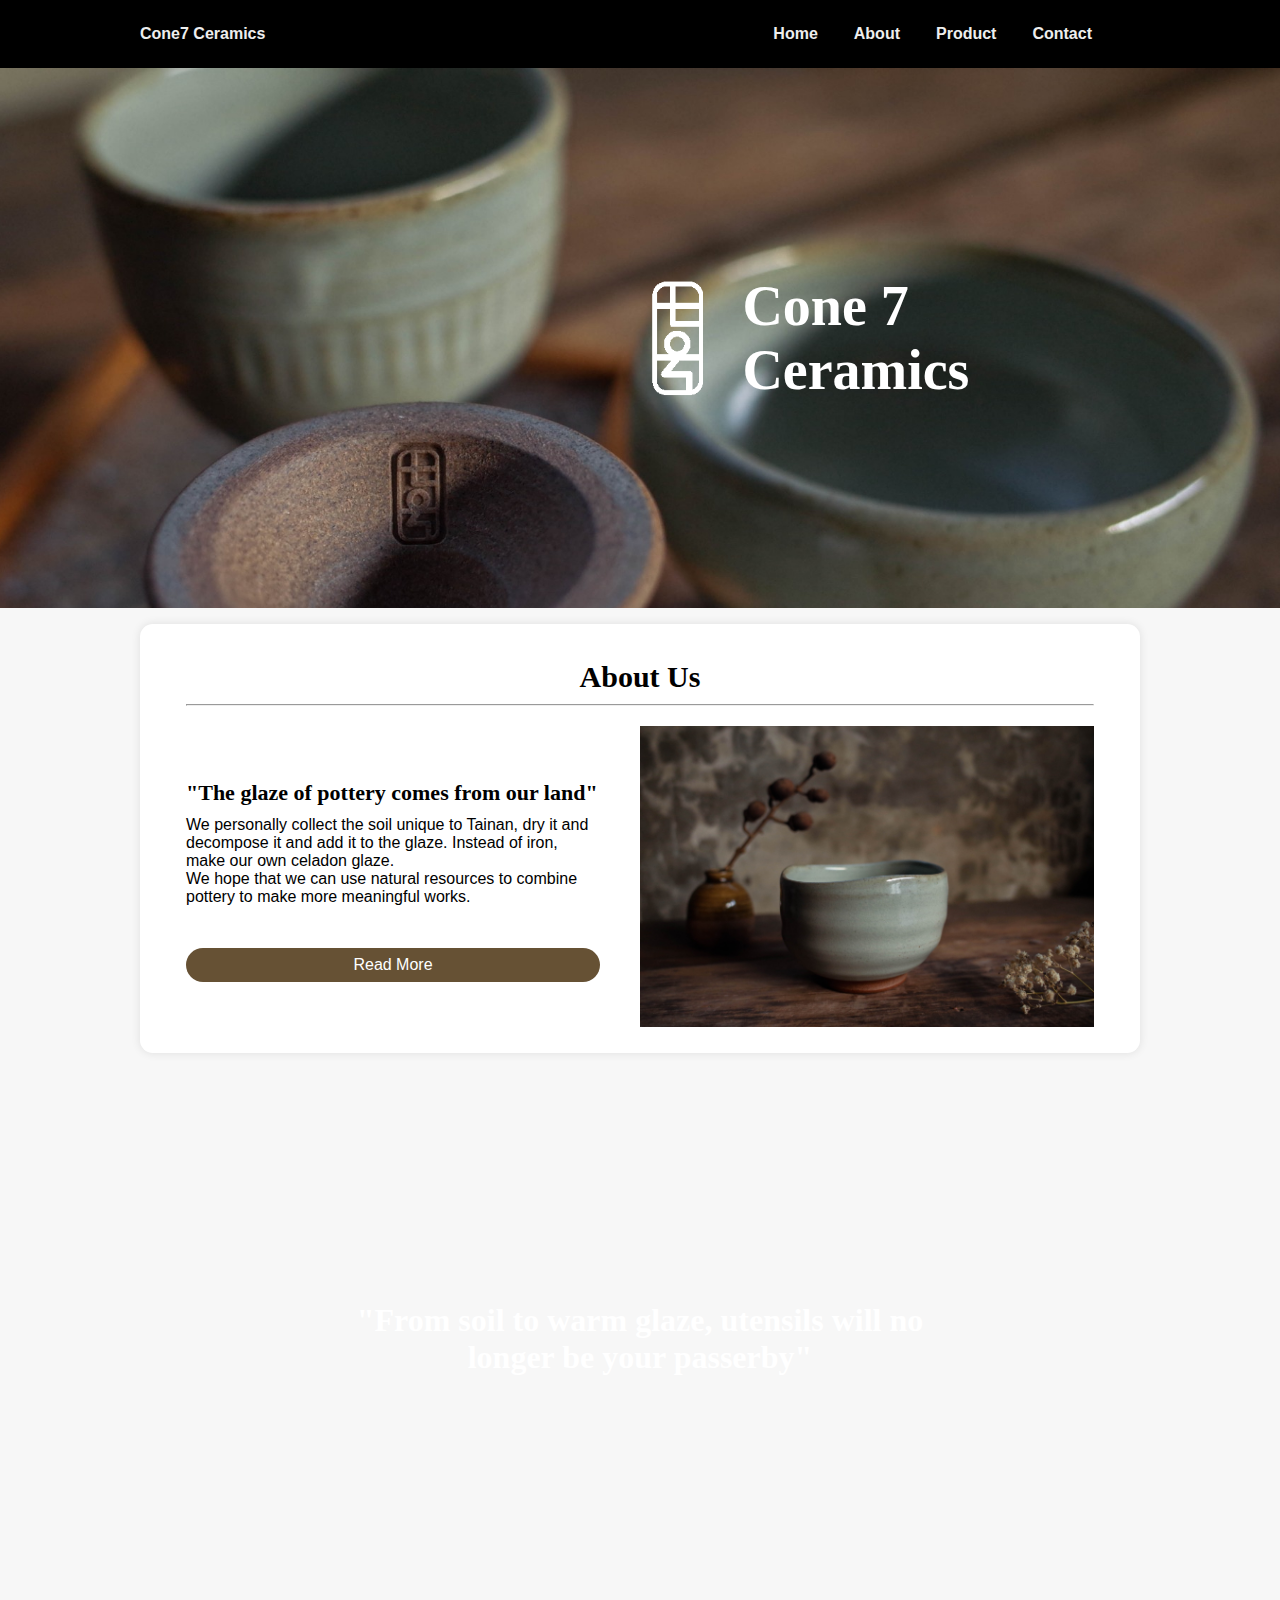
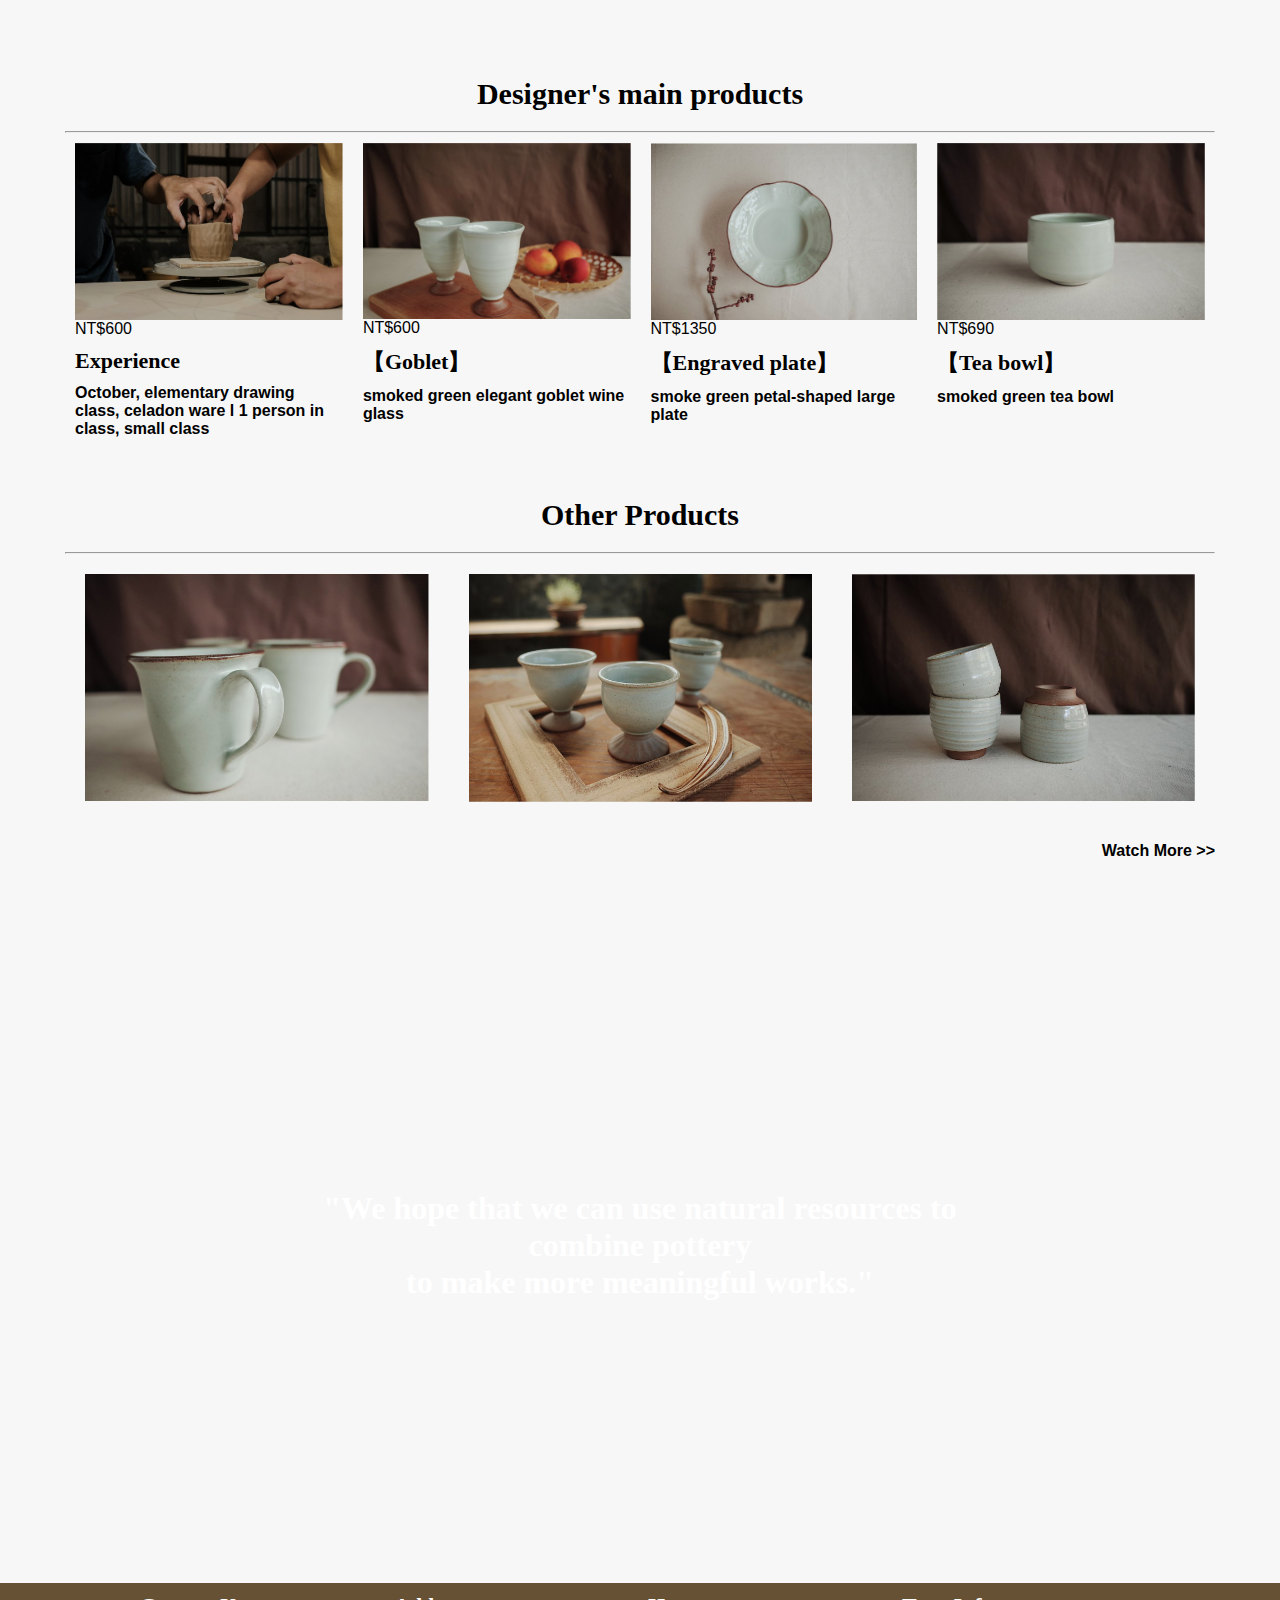
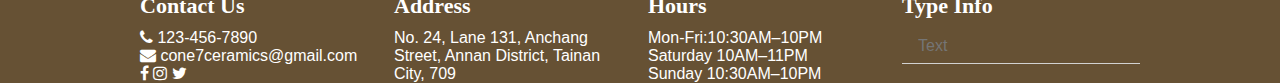
<file: lin.weichen/index.html>
<!DOCTYPE html>
<html lang="en">
<head>
	<meta charset="UTF-8">
	<meta name="viewport" content="width=device-width, initial-scale=1.0">
	<title>Website</title>

	<link rel="stylesheet" type="text/css" href="lib/css/cone.css">
	<link rel="stylesheet" href="lib/css/gridsystem.css">
	<!-- <link rel="stylesheet" href="css/storetheme.css"> -->
	<link rel="stylesheet" href="lib/css/styleguide.css">
	<link rel="stylesheet" href="https://cdnjs.cloudflare.com/ajax/libs/font-awesome/4.7.0/css/font-awesome.min.css">
</head>
<body>
	<header class="navbar">
		<div class="container display-flex flex-align-center">
			<div class="flex-none"><h1>Cone7 Ceramics</h1></div>

			<div class="flex-stretch"></div>	
			<nav class="nav flex-none">
				<ul class="display-flex">
					<li><a href="">Home</a></li>
					<li><a href="">About</a></li>
					<li><a href="">Product</a></li>
					<li><a href="">Contact</a></li>
				</ul>
			</nav>
			
		</div>

	</header>



	<div class="view-img" style="background-image: url(img/view-1.jpg);">
		<img class="logo" src="img/logo.png">
		<h3>Cone 7 Ceramics</h3>
	</div>
	 <!-- .container>article#article$.article*4>h2{Article $}+div.article-body>p*4>lorem50 -->
		
		<!-- .body_sec>#content*2>h3+img -->


	<!--.container>.row>.col-md-6>h2+p*3>lorem50-->

	<div class="container">
		<div class="card soft display-flex">
			<div class="title">
				<h1>About Us</h1>
				<hr>
				<div class="Content display-flex">
					<article id="About" class="article flex-stretch" style="width: 50%">
					<div class="article-body">
						<h4>"The glaze of pottery comes from our land"</h4>
						<p>We personally collect the soil unique to Tainan, dry it and decompose it and add it to the glaze. Instead of iron, make our own celadon glaze.</p>
						<p>We hope that we can use natural resources to combine pottery to make more meaningful works.</p>
						<br>

						<a href="https://cone7-ceramics.webnode.tw/%e9%97%9c%e6%96%bc%e6%88%91%e5%80%91/" class="btn" style="background:#665134; color: white">Read More</a>
					</div>
					</article>
					<div class="flex-stretch display-flex flex-align-center flex-justify-center" style="width: 50%">
						<img src="img/view-2.jpg" width="100%">
					</div>
				</div>
			
			</div>
			
		</div>
	</div>

	<div class="view-img" style="background-image: url(img/view-3.jpg);">
		<h5>"From soil to warm glaze, utensils will no longer be your passerby"</h5>
	</div>


	<div class="small-container">
		<div class="title">
			<h1>Designer's main products</h1>
		</div>
		<hr>
		<div class="grid display-flex">
			<div class="col-xs-12 col-md-3">
				<div class="padding-medium">
					<a href="https://www.pinkoi.com/product/q7RPfiJb"><img src="img/course-1.png"></a>
					<p>NT$600</p>
					<a href="https://www.pinkoi.com/product/q7RPfiJb"><h4>Experience</h4><p>October, elementary drawing class, celadon ware l 1 person in class, small class</p></a>
				</div>

			</div>
			<div class="col-xs-12 col-md-3">
				<div class="padding-medium">
					<a href="https://www.pinkoi.com/product/7VHyY2QX"><img src="img/cup.png"></a>
					<p>NT$600</p>
					<a href="https://www.pinkoi.com/product/7VHyY2QX"><h4>【Goblet】</h4><p>smoked green elegant goblet wine glass</p></a>
				</div>
			</div>
			<div class="col-xs-12 col-md-3">
				<div class="padding-medium">
					<a href="https://www.pinkoi.com/product/UJ4DRV8p"><img src="img/plate.png"></a>
					<p>NT$1350</p>
					<a href="https://www.pinkoi.com/product/UJ4DRV8p"><h4>【Engraved plate】</h4><p>smoke green petal-shaped large plate</p></a>
				</div>
			</div>
			<div class="col-xs-12 col-md-3">
				<div class="padding-medium">
					<a href="https://www.pinkoi.com/product/rv3brpiT"><img src="img/bowl.png"></a>
					<p>NT$690</p>
					<a href="https://www.pinkoi.com/product/rv3brpiT"><h4>【Tea bowl】</h4><p>smoked green tea bowl</p></a>
				</div>
			</div>
		</div>
		<div class="title">
			<h1>Other Products</h1>
		</div>
		<hr>
		<div class="grid display-flex">
			<div class="col-xs-12 col-md-4">
				<div class="padding-medium-2">
					<a href="https://www.pinkoi.com/product/DGdnkq9J"><img src="img/other-1.png"></a>
					<div class="overlay">
					    <div class="text">
					    	<h4>【 Mug 】</h4>
					    </div>
					</div>
				</div>
			</div>
			<div class="col-xs-12 col-md-4">
				<div class="padding-medium-2">
					<a href="https://www.pinkoi.com/product/eJCLxcWT"><img src="img/other-2.png"></a>
					<div class="overlay">
					    <div class="text">
					    	<h4>【 Goblet 】</h4>
					    </div>
					</div>
				</div>
			</div>
			<div class="col-xs-12 col-md-4">
				<div class="padding-medium-2">
					<a href="https://www.pinkoi.com/product/8sRpa4BN"><img src="img/other-3.png"></a>
					<div class="overlay">
					    <div class="text">
					    	<h4>【 Cup 】</h4>
					    </div>
					</div>
				</div>
			</div>	
		</div>	
		<div class="view_more"><a href="https://www.pinkoi.com/store/cone7" class="More text-left">Watch More >> </a></div>
	</div>

	<div class="view-img" style="background-image: url(img/course.png); height:75vh">
		<h5>"We hope that we can use natural resources to combine pottery <br>to make more meaningful works."</h5>
	</div>

</body>

<!-- <footer>
	<div class="footer-container">
		<article id="Contact" class="article">
			<div class="title">
				<h1>Contact Us</h1>
			</div>
			<hr>
		</article>
		<div class="display-flex">
			<div class="col-md-6 flex-stretch" style="width: 50%">
					<div class="padding-medium-3">
						<ul class="list-style-none">
							<li>
								<h6>Address</h6>
								<p>No. 24, Lane 131, Anchang Street, Annan District, Tainan City, 709</p>
							</li>
							<li>
								<h6>Phone</h6>
								<p>+886978055070</p>
							</li>
							<li>
								<h6>Website</h6>
								<p>https://cone7-ceramics.webnode.tw/</p>
							</li>
						</ul>
					</div>
					<div class="icon display-flex">
						<a href="https://www.pinkoi.com/store/cone7"><i class="fab fa-instagram-square"></i></a>
						<a href="https://www.instagram.com/cone7_ceramics/?igshid=f7kqm8c8fte0"><img src=""></a>
						<a href="https://cone7-ceramics.webnode.tw/"><img src=""></a>
					</div>
				</article>
			</div>
			<div class="col-md-6 flex-stretch " style="width: 50%">
				<a href="https://www.google.com/maps/place/%E4%B8%83%E8%99%9F%E9%8C%90+%E8%A3%BD%E9%99%B6%E6%89%80/@23.0711272,120.2162285,16z/data=!4m5!3m4!1s0x0:0x196453b637635150!8m2!3d23.0709252!4d120.2189924"><img src="img/map.png"></a>
			</div>
		</div>
	</div>
</footer> -->
<footer>
	<div class="main-content" style="background: #665134; color: white;">
		<div class="container">
			<div class="grid gap">
				<div class="col-xs-12 col-md-3">
					<h4 style="color: white;">Contact Us</h4>
						<div class="phone" style="color: white;">
							<span class="fa fa-phone"></span>
							<span class="texture" style="color: white;">123-456-7890</span>
						</div>
						<div class="email" style="color: white;">
							<span class="fa fa-envelope"></span>
							<span class="texture" style="color: white;">cone7ceramics@gmail.com</span>
						</div>
						<div class="social">
							<a href="#"><span class="fa fa-facebook" style="color: white;"></span></a>
							<a href="#"><span class="fa fa-instagram" style="color: white;"></span></a>
							<a href="#"><span class="fa fa-twitter" style="color: white;"></span></a>
						</div>
				</div>
				

				<div class="col-xs-12 col-md-3">
					<div class="address">
						<h4 style="color: white;">Address</h4>
						<p>No. 24, Lane 131, Anchang Street, Annan District, Tainan City, 709</p>
					</div>
				</div>
				<div class="col-xs-12 col-md-3">
					<h4 style="color: white;">Hours</h4>
					<div class="hours">
						<li>
							Mon-Fri:10:30AM–10PM<br>
							Saturday	10AM–11PM<br>
							Sunday	10:30AM–10PM<br>	
						</li>
					</div>
				</div>
				<div class="col-xs-12 col-md-3">
				<h4 style="color: white;">Type Info</h4>
				<form>
					<form>
					<input type="text" placeholder="Text" class="form-input">
				</div>
				</form>
				</div>
			</div>
		</div>
	</div>
</footer>

</html>
</file>
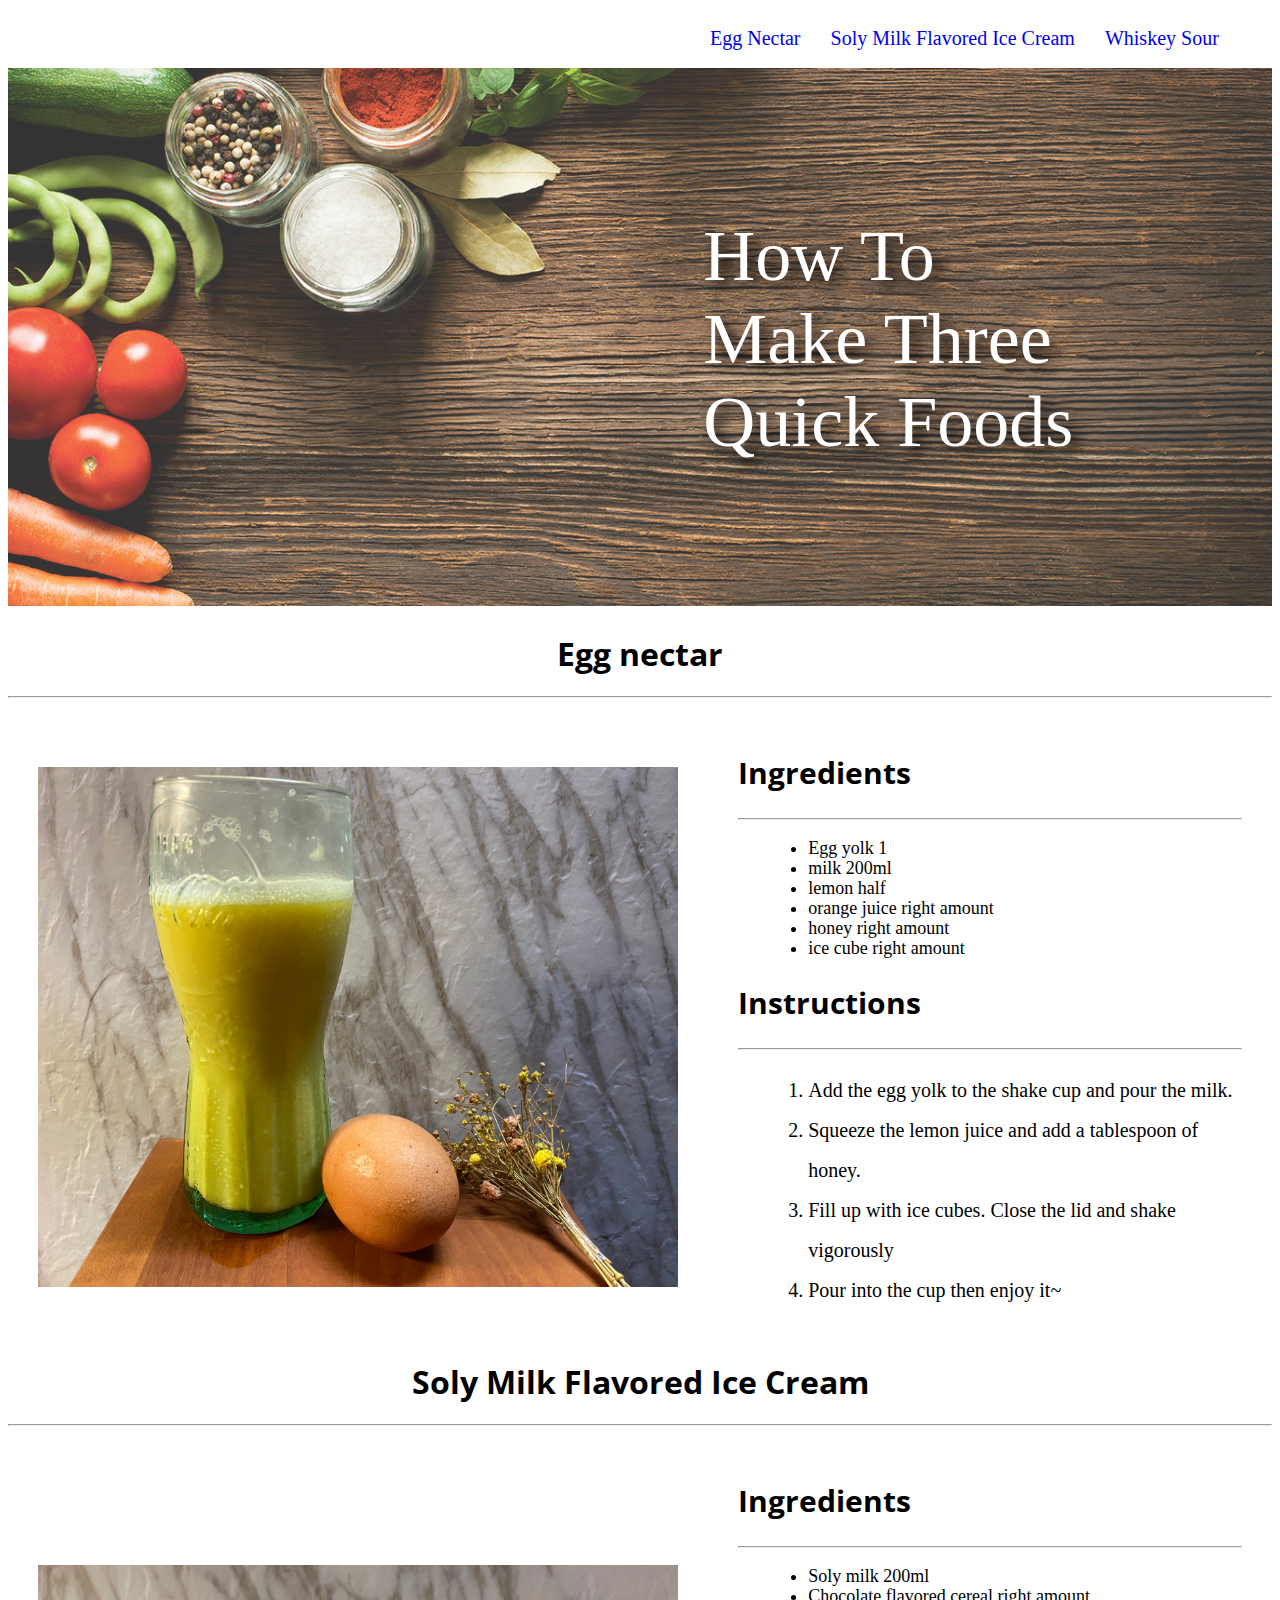
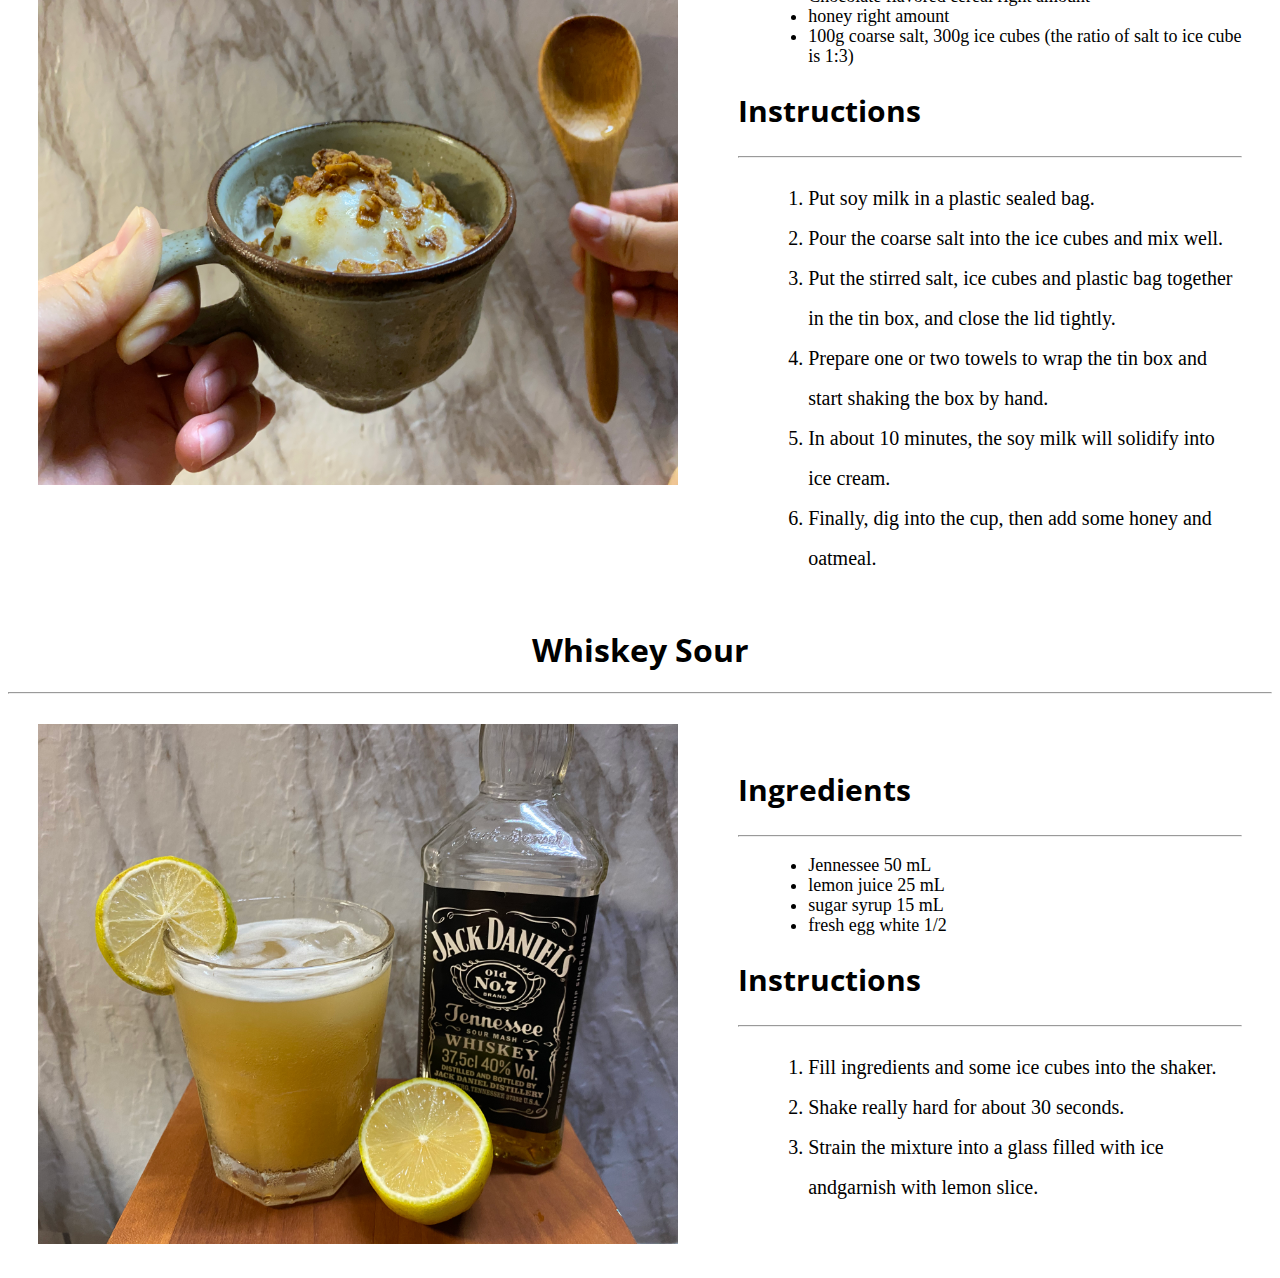
<file: lin.weichen/recipes/index.html>
<!DOCTYPE html>
<html lang="en">
<head>
	<meta charset="UTF-8">
	<meta name="viewport" content="width=device-width, initial-scale=1.0">
	<title>recipes</title>
	<link rel="stylesheet" href="style.css">
	<link href="https://fonts.googleapis.com/css2?family=Open+Sans&display=swap" rel="stylesheet">
</head>
<body>
	<section id="first">
		<div class="nav">
			<ul class="nav_links">
				<li><a href="#1" style="text-decoration:none;">Egg Nectar</a></li>
				<li><a href="#2" style="text-decoration:none;">Soly Milk Flavored Ice Cream</a></li>
				<li><a href="#3" style="text-decoration:none;">Whiskey Sour</a></li>
			</ul>
		</div>
		<div class="container">
		  <img class="bc_img" src="img/food_bg.png" alt="background" width="100%">
		  <div class="center">How To Make Three Quick Foods</div>
		</div>
	</section>
	<div id="1">
		<h1>Egg nectar</h1>
		<hr>	
		<div class="main">
			<div class="content">
				<div class="col-img">
					<img src="img/food1.jpg" alt="img/egg_nectar.jpg" width="640" height="520">
				</div>
				<div class="col-text">
					<h2>Ingredients</h2>
					<hr>
					<ul>
						<li>
							Egg yolk 1
						</li>
						<li>
							milk 200ml
						</li>
						<li>
							lemon half
						</li>
						<li>
							orange juice right amount
						</li>
						<li>
							honey right amount
						</li>
						<li>
							ice cube right amount
						</li>
					</ul>
					<h2>Instructions</h2>
					<hr>
					<ol>
						<li>
							Add the egg yolk to the shake cup and pour the milk.
						</li>
						<li>
							Squeeze the lemon juice and add a tablespoon of honey.
						</li>
						<li>
							Fill up with ice cubes. Close the lid and shake vigorously 
						</li>
						<li>
							Pour into the cup then enjoy it~
						</li>
					</ol>

				</div>
			</div>
			
		</div>
	</div>
	<div id="2">
	<h1>Soly Milk Flavored Ice Cream</h1>
	<hr>	
		<div class="main">
			<div class="content">
				<div class="col-img">
					<img src="img/food2.jpg" alt="img/food2.jpg" width="640" height="520">
				</div>
				<div class="col-text">
					<h2>Ingredients</h2>
					<hr>
					<ul>
						<li>
							Soly milk 200ml
						</li>
						<li>
							Chocolate flavored cereal right amount
						</li>
						<li>
							honey right amount
						</li>
						<li>
							100g coarse salt, 300g ice cubes (the ratio of salt to ice cube is 1:3)
						</li>
					</ul>
					<h2>Instructions</h2>
					<hr>
					<ol>
						<li>
							Put soy milk in a plastic sealed bag.
						</li>
						<li>
							Pour the coarse salt into the ice cubes and mix well.
						</li>
						<li>
							Put the stirred salt, ice cubes and plastic bag together in the tin box, and close the lid tightly.
						</li>
						<li>
							Prepare one or two towels to wrap the tin box and start shaking the box by hand.
						</li>
						<li>
							In about 10 minutes, the soy milk will solidify into ice cream.
						</li>
						<li>
							Finally, dig into the cup, then add some honey and oatmeal.
						</li>
					</ol>

				</div>
			</div>	
		</div>
	</div>
	<div id="3">
		<h1>Whiskey Sour</h1>
		<hr>	
		<div class="main">
			<div class="content">
				<div class="col-img">
					<img src="img/food3.jpg" alt="img/egg_nectar.jpg" width="640" height="520">
				</div>
				<div class="col-text">
					<h2>Ingredients</h2>
					<hr>
					<ul>
						<li>
							Jennessee 50 mL
						</li>
						<li>
							lemon juice 25 mL
						</li>
						<li>
							sugar syrup 15 mL 
						</li>
						<li>
							fresh egg white 1/2 
						</li>
					</ul>
					<h2>Instructions</h2>
					<hr>
					<ol>
						<li>
							Fill ingredients and some ice cubes into the shaker.
						</li>
						<li>
							Shake really hard for about 30 seconds.
						</li>
						<li>
							Strain the mixture into a glass filled with ice andgarnish with lemon slice.
						</li>
					</ol>

				</div>
			</div>
		</div>
	</div>
</body>
</html>
</file>
<file: lin.weichen/lib/css/cone.css>
*, *::before, *::after{
	box-sizing: border-box;
	margin: 0;
	padding: 0;
}

:root{
	--color-neutral-light:#eee;
	--color-neutral-medium:#d2d2d2;
	--color-neutral-dark:#444;

	--color-white:#ffff;
	--color-black:#000;

	--header-height:3rem;
}


body{
	margin:0;
	font-size: 100%;
	font-family: Arial, sans-serif;
	background-color: #f7f7f7;
}

ul{
	list-style: none;
}
a{
	text-decoration: none;
	color:inherit;
	font-weight: bold;
}
a:hover{text-decoration: underline;}

h1,
h2,
h3,
h4,
h5,
h6{font-family: Georgia, "Times New Roman",serif;}

/*nav*/

.navbar{
	background-color:var(--color-neutral-dark);
	color:var(--color-neutral-light);
	line-height: var(--header-height);
}
.navbar a{
	padding: 0 0.5em;
}
.nav{
	text-align: center;
	margin-right: 30px;

}
.nav ul{
	list-style: none;
	margin-top: 0;
	margin-bottom: 0;
	padding-left: 0;
}
.nav ul li{

	margin: 10px;
}
.navbar{
	max-width:100%;
   margin-right: auto;
   margin-left: auto;
   
}
.container {
	max-width:1200px;
   margin-right: auto;
   margin-left: auto;
}
.hidden{display: none;}




h1{
	font-size: 30px;

}

h3 {
    position: absolute;
    top: 50%;
    left: 50%;
    transform: translate(-50%, -50%);
    color: white;
    font-size: 2.5em;
}




/*flex-box parent;*/
.display-flex{display: flex;}
.display-block{display: block;}
.display-inline-flex{display: inline-flex;}
.display-inline-block{display: inline-block;}

.flex-align-center{align-items: center;}
.flex-justify-center{justify-content: center;}

/*flex-box children;*/
.flex-stretch{flex: 1 1 auto;}
.flex-none{flex: none;}



.title {
    text-align: center;
    padding: 10px 30px;
}
.content{
	max-width:1000px;
   margin-right: auto;
   margin-left: auto;
}
.Content.display-flex{
	padding-top: 20px;
}

article#article1 {
    /* padding: 30px; */
    padding-bottom: 30px;
}

.view-img{
	position: relative;
	overflow: hidden;
	background-size: cover;
	background-attachment: fixed;
	background-position: center;
	height: 60vh;
}
.logo{
	position: absolute;
    top: 50%;
    left: 53%;
    transform: translate(-50%, -50%);
    width: 60px;
}
.view_more{
	text-align: right;
	padding: 20px 0 0;
}
.view-img h3 {
    position: absolute;
    top: 50%;
    left: 72%;
    transform: translate(-50%, -50%);
    color: white;
    font-size: 3.5em;
}

.article-body{
	padding-right: 40px;
    text-align: left;
}
h4{
    padding-bottom: .8em;
    font-size: 22px;
}
.btn{
	margin-top: 30px;
	padding: 10px 15px;
	border-radius:30px;
}
.view-img h5{
	font-size: 2em;
    position: absolute;
    top: 50%;
    left: 50%;
    transform: translate(-50%, -50%);
    color: white;
    width: 50%;
    text-align: center;
}

.article#About{
	width: 70%;
    margin-top: auto;
    margin-bottom: auto;
}

/* card */
.card{
	background-color:#ffffff;
	padding: 1em;
	margin-top: 1em;
	margin-bottom: 1em;
	position: relative;
	overflow: hidden;

}
.card.soft{
	border-radius: 0.8em;
	box-shadow: 0 0 10px rgba(0,0,0,0.1);
   }
.card.hard {
    border-radius: 0.2em;
    border: 2px solid green;
}

/*smaill-container max-width:1200*/

.small-container{
	max-width: 1200px;
	margin: auto;
	padding-left: 25px;
	padding-right: 25px;
	margin-top: 3em;
    margin-bottom: 3em;
}
.padding-medium{

	padding: 10px;
	/*min-width: 250px;*/
	margin-bottom: 30px;
}
.padding-medium-2{
	padding: 20px;
	flex-basis: 33%;
}

.col-md-3 img{
	display: block;
	width: 100%;
}
.col-md-4:hover .overlay{
	opacity: 0.8;
}

.col-md-4{
	position: relative;
}

.col-md-4 img{
	display: block;
	width: 100%;
}

.overlay {
  position: absolute;
  top: 0;
  bottom: 0;
  left: 0;
  right: 0;
  height: 100%;
  width: 100%;
  opacity: 0;
  transition: .5s ease;
  background-color: #e8e8e8;
}
.text {
  color: black;
  font-size: 20px;
  position: absolute;
  top: 60%;
  left: 50%;
  -webkit-transform: translate(-50%, -50%);
  -ms-transform: translate(-50%, -50%);
  transform: translate(-50%, -50%);
  text-align: center;
}

/*footer-container max-width:a350*/
.footer-container{
	max-width: 1200px;
	margin: auto;
	margin-top: 0;
	margin-bottom: 0;
	background-color: #e8e8e8;
}
.padding-medium-3{
	padding-left: 30px;
}
.col-md-6{
	margin-top: auto;
	margin-bottom: auto;
	align-items: center;
	justify-content: center;
}
.col-md-6 img{
	width: 100%;
	padding: 2em;
}

.icon{
	width: 100%;
}
h6{
	font-size: 20px;
    line-height: 2em;
}
    

.row.display-flex{
	margin-right: 3em;
	margin-left: 3em;
}


.well {
	padding: 0.5em;
	background-color: var(--color-neutral-light);
	margin:1px;
}
.well .well {
	background-color: var(--color-white);
}
</file>
<file: lin.weichen/lib/css/gridsystem.css>
.grid{
	display:grid;
	grid-template-columns: repeat(12,1fr);
}
.grid.gap{
	--grid-gap: 1em;
	grid-gap:var(--grid-gap);
	gap:var(--grid-gap);

}

.grid.small{--grid-gap: 0.5em;}
.grid.large{--grid-gap: 2em;}

.col-1{grid-column: span 1;}
.col-2{grid-column: span 2;}
.col-3{grid-column: span 3;}
.col-4{grid-column: span 4;}
.col-5{grid-column: span 5;}
.col-6{grid-column: span 6;}
.col-7{grid-column: span 7;}
.col-8{grid-column: span 8;}
.col-9{grid-column: span 9;}
.col-10{grid-column: span 10;}
.col-11{grid-column: span 11;}
.col-12{grid-column: span 12;}

/* Extra Smaill*/
@media (min-width:0 ){
	.col-xs-1{grid-column: span 1;}
	.col-xs-2{grid-column: span 2;}
	.col-xs-3{grid-column: span 3;}
	.col-xs-4{grid-column: span 4;}
	.col-xs-5{grid-column: span 5;}
	.col-xs-6{grid-column: span 6;}
	.col-xs-7{grid-column: span 7;}
	.col-xs-8{grid-column: span 8;}
	.col-xs-9{grid-column: span 9;}
	.col-xs-10{grid-column: span 10;}
	.col-xs-11{grid-column: span 11;}
	.col-xs-12{grid-column: span 12;}
}
/* Smaill */
@media (min-width:350px ){
	.col-sm-1{grid-column: span 1;}
	.col-sm-2{grid-column: span 2;}
	.col-sm-3{grid-column: span 3;}
	.col-sm-4{grid-column: span 4;}
	.col-sm-5{grid-column: span 5;}
	.col-sm-6{grid-column: span 6;}
	.col-sm-7{grid-column: span 7;}
	.col-sm-8{grid-column: span 8;}
	.col-sm-9{grid-column: span 9;}
	.col-sm-10{grid-column: span 10;}
	.col-sm-11{grid-column: span 11;}
	.col-sm-12{grid-column: span 12;}
}
/* Medium */
@media (min-width:600px ){
	.col-md-1{grid-column: span 1;}
	.col-md-2{grid-column: span 2;}
	.col-md-3{grid-column: span 3;}
	.col-md-4{grid-column: span 4;}
	.col-md-5{grid-column: span 5;}
	.col-md-6{grid-column: span 6;}
	.col-md-7{grid-column: span 7;}
	.col-md-8{grid-column: span 8;}
	.col-md-9{grid-column: span 9;}
	.col-md-10{grid-column: span 10;}
	.col-md-11{grid-column: span 11;}
	.col-md-12{grid-column: span 12;}
}

/* Large */
@media (min-width:900px ){
	.col-lg-1{grid-column: span 1;}
	.col-lg-2{grid-column: span 2;}
	.col-lg-3{grid-column: span 3;}
	.col-lg-4{grid-column: span 4;}
	.col-lg-5{grid-column: span 5;}
	.col-lg-6{grid-column: span 6;}
	.col-lg-7{grid-column: span 7;}
	.col-lg-8{grid-column: span 8;}
	.col-lg-9{grid-column: span 9;}
	.col-lg-10{grid-column: span 10;}
	.col-lg-11{grid-column: span 11;}
	.col-lg-12{grid-column: span 12;}
}

/* Extra Large */
@media (min-width:1200px ){
	.col-xl-1{grid-column: span 1;}
	.col-xl-2{grid-column: span 2;}
	.col-xl-3{grid-column: span 3;}
	.col-xl-4{grid-column: span 4;}
	.col-xl-5{grid-column: span 5;}
	.col-xl-6{grid-column: span 6;}
	.col-xl-7{grid-column: span 7;}
	.col-xl-8{grid-column: span 8;}
	.col-xl-9{grid-column: span 9;}
	.col-xl-10{grid-column: span 10;}
	.col-xl-11{grid-column: span 11;}
	.col-xl-12{grid-column: span 12;}
}
</file>
<file: lin.weichen/css/storetheme.css>
/* you can edit that sth is changed in website*/
:root{
	--color-neutral-light:#eee;
	--color-neutral-medium:#999;
	--color-neutral-dark:#444;

	/*灰黑*/
	--color-navbar:#e95958;
	/*按鈕黑轉粉*/
	--color-main-medium:#E95957;
	--color-main-dark:red;

	--color-alt-light:red;
	--color-alt-medium:red;
	--color-alt-dark:red;

	--color-warning:red;
	--color-error:red;
	--color-purchase:red;
}
body{
	font-family: 'Josefin Sans', sans-serif;
}

h1,
h2,
h3,
h4,
h5,
h6{font-family: 'Josefin Sans', sans-serif;
padding-bottom: 10px;
padding-top: 10px;}


/*h4{
	font-size: 1.2em;
}*/
h2{
	margin: 0;

}

li,
p{
font-family: 'Lato', sans-serif;
}


[class*='col-']>.card{
	height: 100%;
	margin: 0;
}
	
[class*='col-']>.well{
	height: 100%;
}
li{
	list-style-type: none;
	margin-right: 1em;
}
a{
	text-decoration: none;
	color:inherit;
	font-weight: bold;
}
hr{
	width: 30px;
    border: 1px solid #e3504e;
}

@media(max-width: 600px){
	/*自訂要另外編輯的部分（h4:fon-size)*/
	h4{
		font-size: 1em;
		padding: 0;}
	div.viewer-logo{
		width: 45%;
	}
	div.navbar-logo{
		width: 10%;
	}
	a.top-btn {
		margin-top: 3em;
	
  	}
  	div .image-thumbs img{
  		width: 95px;
    	height: 96px;
  	}

  	div form.hotdog.stack {
    width: 400px;
    margin: 0 8px;
    margin-bottom: 20px;
	}

	div.view-img{
		/*background-image: url(images/main.jpg) no-repeat;*/
		background-attachment: inherit;
	}
	/*.view-img h2{
		/*background-image: url(images/main.jpg) no-repeat;*/
		position: absolute;
	    top: 50%;
	    left: 50%;
	    transform: translate(-50%, -50%);
	    color: white;
	    font-size: 5em;
	}*/

}
	


/*@import url(mobile-layout.css)screen and (max-width: 600px){
}



/*my_title*/
.title{
	text-align: center;
}



/*window*/
.view-img {
	background-image: url(images/window-2.jpg);
    position: relative;
    overflow: hidden;
    background-size: cover;
    background-position: center;
    background-attachment: fixed;
    justify-content: center;
	align-items:center;
    height: 80vh;
}

.view-img h2,
.view-img .top-btn{
    position: absolute;
    top: 50%;
    left: 50%;
    transform: translate(-50%, -50%);
    color: white;
    font-size: 4em;
}

.view-img .top-btn{
    font-size: 1em;
    top: 55%;
    left: 50%;
}
.viewer-logo{
	position: absolute;
    top: 38%;
    left: 50%;
    transform: translate(-50%, -50%);
    width: 14%;

}
/*Nav*/
.navbar-logo{
	width: 5%;
}
.navbar-logo img{
	width: 100%; 
	margin-top: 1em;
	margin-left: 1em
}
/*Category*/
.category-title{
	font-size: 1.5em;
	margin-top: 1em;
}
{

}
.c_product-image{
  opacity: 1;
  display: block;
  width: 100%;
  height: auto;
  transition: .5s ease;
  backface-visibility: hidden;
}
.c_product-list:hover .c_product-image {
  opacity: 0.3;
}
.c_product-list{
	position: relative;
  	width: 100%;
    margin: 0;
}

.middle{
	transition: .5s ease;
  opacity: 0;
  position: absolute;
  top: 50%;
  left: 50%;
  transform: translate(-50%, -50%);
  -ms-transform: translate(-50%, -50%);
  text-align: center;
}
.c_product-list:hover .middle {
  opacity: 1;
}

.c_product-title{
background-color: black;
  color: white;
  font-size: 16px;
  padding: 16px 32px;
}
/*Home(Banner)*/
/*My_Banner_Button*/
.top-btn{
	font-size: 1em;
	color: #fff;
	background-color: #E95957;
	display: inline-block;
	padding: 10px 30px;
	margin-top: 20px;
	text-decoration: none;
	text-transform: uppercase;
	letter-spacing: 2px;
	transition:0.5s;
    text-align: center;
    cursor: pointer;
    outline: 0;
    -webkit-appearance: none;
    box-shadow: 1px 1px 4px rgba(0,0,0,0.4);

}
.top-btn:hover{
	letter-spacing: 6px;
}

/*About Us*/
.about{
	background-color: #fff;
	color: black;
	position: relative;
	width: 100%;
	justify-content: space-between;
}
.mid-content{

	width: 100%;
	padding: 0 15px;

}
.mid-img{
	padding: 35px 20px;
	width: 100%;

}
.mid-img img{
	top: 0;
	left: 0;
	width: 100%;
	height: 100%;
	object-fit: contain;

}


/* Product List Design */
.product-item{
	margin:0;
	border-radius: 0.7em;
	background-color: white;
	box-shadow: 1px 1px 4px rgba(0,0,0,0.2);
	padding: 1em;
	transition:all 0.3s;
	display: block;
	height: 100%;
}
.product-item figure{
	margin: 0;
}
.product-item:hover{
	box-shadow: 1px 1px 12px rgba(0,0,0,0.4);
}
.product-image img{
	width: 100%;
	/*width:100% 指物件會固定大小*/

}
.product-list{
	padding: 1em 0 1.8em 0;
	margin:0;
	border-radius: 0.7em;
	background-color: white;
	box-shadow: 1px 1px 4px rgba(0,0,0,0.2);
	transition:all 0.3s;
	text-align: center;
}
.product-list:hover{
	box-shadow: 1px 1px 12px rgba(0,0,0,0.4);
}
.product-price{
	font-size: 1.2em; 
	padding: 0.2em 0.4em;
	color: var(--color-navbar);
	font-weight: bold;
	padding: 8px;
}
.product-title{
	font-size: 1em;
	padding: 0.2em 0.4em;
}
figcaption.product-description {
    margin-top: 20px;
}

/*css_ratio_trick*/
.product-image{
	position: relative;
	height: 0;
	overflow: hidden;
	padding-bottom: 100%;
}
.image-main{
	position: relative;
	height: 0;
	overflow: hidden;
	padding-bottom: 100%;
}
.image-main img,
.product-image img{
	position: absolute;
	top: 0;
	left: 0;
	width: 100%;
	height: 100%;
	object-fit: cover;
}

.image-thumbs img{
	margin-top: 0.5em;
	width: 110px;
	height: 110px;
	object-fit: cover;
}

/*Form*/
form.hotdog.stack {
    width: 480px;
}

/*My_Checkout*/
.hotdog-ex{ 
	background-color: var(--color-neutral-light);
	border-width: 0px;
	border-radius:0.5em;
}
/*My_Checkout_Form*/
input#first-name {
    margin-right: 5px;
}
input#last-name {
    margin-left: 5px;
}
.card-number {
    width: 75%;
}
.card-secret {
    width: 25%;
    margin-left: 10px;
}

.product-item-info{
	margin-bottom: 1em;
}
.product-item-t{
	width: 150px;
	float: left;
	color: #929295;
	padding-right: 10px;
}
.product-item-c{
	overflow: hidden;
}
/*Admin_Image*/
.flex-none.image-thumbs {
    
}




/*button*/
.button{
	margin: 7em 0 1em 0;
}
.form-button{
	display: inline-block;
    width: 100%;
    font: inherit;
    border-radius: 30px;
    border-width: 0;
    padding: 0.5em 2em;
    background-color: black;
    color: white;
    text-align: center;
    cursor: pointer;
    outline: 0;
    -webkit-appearance: none;
    box-shadow: 1px 1px 4px rgba(0,0,0,0.4);
}
.form-button:hover{
	background-color: var(--color-navbar);
	color: white;
	box-shadow: 1px 1px 4px rgba(0,0,0,0.4);
}


/* badge標誌訊息*/
span.badge:not(:empty)::after{
	content:')';
}
span.badge:not(:empty)::before{
	content:'(';
}

/*footer*/
.email,
.phone{
	margin-bottom: 1em;
}
.social a{
	padding: 0 10px;
}
.hours,
.address{
	color: white;
}
.form-label-texture{
	font-size: 0.8em;
	color: var(--color-neutral-medium);
}
.form-input-texture{
	display: inline-block;
	width: 100%;
	border-width: 0;
	background-color: transparent;
	font:inherit;
	padding: 0.5em 1em;
	border-bottom: 1px solid var(--color-neutral-light);
	outline: 0;
}


/*my_nav_choice

.navbar{
	display: flex;
	align-items: center;
	margin-bottom: 1em;

}
.navbar img{
	width: 60px;
	align-items: center;
}
.navbar ul{
	flex: 1;
	text-align: right;
}
.navbar li{
	display: inline-block;
	color: white;
	list-style-type: none;
	margin: 0.2em;
}
.navbar li a{
	padding: 0 10px;
	position: relative;
}
.navbar li a::after{
	content: '';
	width: 0;
	height: 3px;
	color: var(--color-navbar);
	position: absolute;
	left: 50%;
	transform: translateX(-50%);
	bottom: -40%;
	transition: 0.5s;

}
.navbar li a:hover::after{
	width: 100%;
	background-color: var(--color-navbar);

}
.navbar-icons img{
	width: 100%;
	height: 30px;
	margin-right: 1.5em;
	cursor: pointer;
}

/*color choice*/
.example-primary,
.example-secondary{
	margin-right: 2em;
	margin-left: 2em;
}
.color-1>p {
	font-size: 1.3em;
	padding: 0.5em;
}


/*button choice*/

.btn{
	margin-top: 30px;
	padding: 10px 15px;
	border-radius:30px;
}
.my_btn{
	display: flex;
    justify-content: space-between;
    margin-right: 50px;
    margin-left: 50px;
    transition-duration: 0.4s;
}
.btn1{
	background-color: #e95958;
	color: white;
	padding: 10px 30px;
	border-radius: 20px;
	text-align: center;
}
.btn1:hover{
	background-color: white;
	color: #e95958;
	border: 2px solid #e95958;
	box-shadow: 0 12px 16px 0 rgba(0,0,0,0.24),0 17px 50px 0 rgba(0,0,0,0.10);
}
.btn2{
	background-color: white;
	color: #e95958;
	padding: 10px 30px;
	border: 2px solid #e95958;
	border-radius: 20px;
}
.btn2:hover{
	background-color: #e95958;
	color: white;
	box-shadow: 0 12px 16px 0 rgba(0,0,0,0.24),0 17px 50px 0 rgba(0,0,0,0.10);
}
.btn3{
	background-color: #e95958;
	color: white;
	padding: 10px 30px;
	border-radius: 20px;
	opacity: 0.6;
}
.btn3:hover{
	opacity: 1;
	box-shadow: 0 12px 16px 0 rgba(0,0,0,0.24),0 17px 50px 0 rgba(0,0,0,0.10);
}
.btn4{
	background-color: #e95958;
	color:white;
	padding:10px 30px;
	border-radius: 20px;

}


/*Single Project*/
.product-info {
    margin: 30px;
}
.item-price {
    text-align: right;
    font-weight: bold;
    color: var(--color-navbar);
    font-size: 1.8em;
}
.item-info{
	text-align: center;
}
.item-info>p{
	margin-bottom: 3em;
}

.sort{
	margin-top: 30px;
}

.search-right{
	float: right;
}
/*shop button*/
.cart-button{
	display: inline-block;
	width: 100%;
	font:inherit;
	border-radius: 30px;
	border-width: 0;
	padding: 0.5em 2em;
	background-color: black;
	color: white;
	text-align: center;
	cursor: pointer;
	outline: 0;
	-webkit-appearance:none;
	box-shadow: 1px 1px 4px rgba(0,0,0,0.4);
}
.cart-button:hover{
	background-color: var(--color-navbar);
	color: white;
	box-shadow: 1px 1px 4px rgba(0,0,0,0.4);
}

.shop-button{
	display: inline-block;
	width: 100%;
	font:inherit;
	border: 1.4px solid #e95958;
	border-radius: 30px;
	padding: 0.5em 1em;
	background-color: white;
	color: var(--color-navbar);
	text-align: center;
	cursor: pointer;
	outline: 0;
	-webkit-appearance:none;
	box-shadow: 1px 1px 4px rgba(0,0,0,0.4);
}
.shop-button:hover{
	background-color: var(--color-navbar);
	color: white;
	box-shadow: 1px 1px 4px rgba(0,0,0,0.4);
}

.main-content{
	margin-top: 3em;
    padding: 1em 2em;
   	margin-right: auto;
   	margin-left: auto;
}
.card.soft.flat{
	padding: 0 15px;
}
</file>
<file: lin.weichen/lib/css/styleguide.css>
/*css rest*/

*, *::before, *::after{
	box-sizing: border-box;
	scroll-behavior: smooth;
}

:root{
	--color-neutral-light:#eee;
	--color-neutral-medium:#d2d2d2;
	--color-neutral-dark:#161616;

	--color-white:#ffff;
	--color-black:#000;

	--header-height:3rem;

	--color-btn-light:#5b81b8;
}
body{
	margin:0;
	font-size: 100%;
	font-family: Arial, sans-serif;
	background-color: #f7f7f7;

}


h1,
h2,
h3,
h4,
h5,
h6{font-family: Georgia, "Times New Roman",serif;
padding-bottom: 10px;
padding-top: 10px;}

li{
	list-style-type: none;
}
a{
	text-decoration: none;
	color:inherit;
	font-weight: bold;
}
/*a:hover{text-decoration: none;}*/

/*p段落間距空2格（用於書寫）*/

p::first-letter{
	/*margin-left: 2em;*/
}

/*顯現/編寫程式碼*/



code.well {
    display: block;
    white-space: pre-wrap;
}



/*Layout Classes*/
.container {
	max-width:1000px;
   	margin-right: auto;
   	margin-left: auto;
}
.hidden{display: none;}

/*flex-box parent;*/
.display-flex{display: flex;}
.display-block{display: block;}
.display-inline-flex{display: inline-flex;}
.display-inline-block{display: inline-block;}

.flex-align-center{align-items: center;}
.flex-justify-center{justify-content: center;}

/*flex-box children;*/
.flex-stretch{flex: 1 1 auto;}
.flex-none{flex: none;}



/* Component Classes */
.nav ul {
   list-style-type:none;
   margin-top:0;
   margin-bottom:0;
   padding-left:0;
}
   .nav a {
      display:block;
      padding:0.2em 0.5em;
   }
   .nav a:hover {
      background-color:var(--color-main-medium);
      color: black;
      /*text-decoration:none;*/
   }

/*Navbar*/

.navbar{
	/*background-color:var(--color-neutral-dark);*/
	background-color:black;
	color:var(--color-neutral-light);
	line-height: var(--header-height);
}
.navbar a{
	padding: 0 0.5em;
}
.navbar h1{
	font-size: 1em;
   font-family:Helvetica, Arial, sans-serif;
}
.form
/* View-window*/
.view-window {
    position: relative;
    overflow: hidden;
    background-size: cover;
    background-position: center;
    background-attachment: fixed;
    height: 80vh;
}
.view-img h6 {
    position: absolute;
    top: 50%;
    left: 50%;
    transform: translate(-50%, -50%);
    color: white;
    font-size: 3.5em;
}


/* Card */
.card{
	background-color:#ffffff;
	padding: 1em;
	margin-top: 1em;
	margin-bottom: 1em;
	position: relative;
	overflow: hidden;

}
.card.soft{
	border-radius: 0.8em;
	box-shadow: 0 0 10px rgba(0,0,0,0.1);
   }
.card.hard {
    border-radius: 0.2em;
    border: 2px solid green;
}
.card.medium {
      background-color:var(--color-neutral-medium);
   }
.card.flat{
	padding: 0;
}

.card-section~.card-section{
	border-top: 1px solid var(--color-neutral-light);
	margin: 1em;
    padding-top: 20px;

}
.card.section{
	padding: 2.2em;
	margin-top: 1.5em;
}

.well {
	padding: 0.5em;
	background-color: var(--color-neutral-light);
	margin:1px;
}
.well .well {
	background-color: var(--color-white);
}


/*Basic_nav*/


.basic_nav a:hover{
	background-color:green;
	color:black;
}




/*Tables*/
.table{
	width: 100%;
	border-collapse: collapse;
}

.table td,
.table th{
	text-align: left;
	padding: 0.2em 0.5em;
}

.table.striped tbody tr:nth-child(odd) {
	background-color: var(--color-neutral-light);
}

.table.lined.all tbody tr,
.table.lined.horizontal tbody tr{
	border-top:1px solid var(--color-neutral-medium);
}
.table.lined.all th:not(:first-child),
.table.lined.all td:not(:first-child),
.table.lined.vertical th:not(:first-child),
.table.lined.vertical td:not(:first-child){
	border-left:1px solid var(--color-neutral-medium);
}
.table.lined.all,
.table.lined.border{
	border:1px solid var(--color-neutral-medium);
}



/*Forms*/
.form{
	width: 20%;
}
.form-input{
	display: inline-block;
	width: 100%;
	border-width: 0;
	background-color: transparent;
	font:inherit;
	padding: 0.5em 1em;
	border-bottom: 1px solid var(--color-neutral-medium);
	outline: 0;
}
.form-label{
	font-size: 0.8em;
	color: var(--color-neutral-medium);

}
.form-control{
	margin:1em 0;
}

.btn,
.form-button{
	display: inline-block;
	width: 100%;
	font:inherit;
	border-width: 0;
	border-radius: 30px;
	padding: 0.5em 1em;
	background-color: var(--color-neutral-light);
	text-align: center;
	cursor: pointer;
	outline: 0;
	margin-top: 1.5em;
	-webkit-appearance:none;
}

.btn:hover,
.form-button:hover{
	text-decoration-line: none;
}
.form-button.inline,
.btn.inline{
	width: initial;
}

/*Hotdog*/
.hotdog.stack,
.hotdog{
	display: inline-flex;
	width: 100%;
	font-size: inherit;
	background-color: var(--color-neutral-light);
	border-radius: 2em;
    padding: 0.5em 1em;
    border-width: 0;
    outline: 0;
}
	.hotdog.dark{
		background-color: var(--color-neutral-dark);
		color: var(--color-neutral-light);
	}
	.hotdog.stack button,
	.hotdog.stack input,
	.hotdog input{
		background-color: transparent;
		border-width: 0;
		flex: 1 1 100%;
		outline:0;
		font:inherit;
		padding: 0 1em;
	}

	.hotdog.stack{
		padding: 0;
		height: 40px;

	}
	.hotdog.stack input{
		padding: 0.5em 1.5em;
	}
	.hotdog.stack button{
		background-color: white;
		padding: 0.5em 1.5em;
		flex:none;
	}
	.hotdog.stack>:first-child{
		border-radius: 2em 0 0 2em;
	}
	.hotdog.stack>:last-child{
		border-radius: 0 2em 2em 0 ;
	}

/*Form*/
.form-select>select{
	padding: 0.5em 1em;
	background-color: var(--color-neutral-light);
	border-width: 0;
	border-radius: 0.3em;
	cursor: pointer;
	-webkit-appearance:none;
	display: inline-block;
	width: 100%;
	font:inherit;
	outline: 0;
}
.form-select{
	position: relative;
}
.form-select::after{
	position: absolute;
	content: '▼';
	font-family: Arial,sans-serif;
	font-size: 0.9em;
	top:50%;
	transform: translateY(-50%);
	right: 0.3em;
	pointer-events: none;
	color: var(--color-neutral-medium);
}

.icon{
	display: inline-block;
    width: 1.5em;
    height: 1.5em;
    vertical-align: middle;

}




/* Toggle */

.toggle label{
	display: inline-block;
	width: 2em;
	height: 1em;
	background-color: var(--color-neutral-light);
	border:0.1em solid var(--color-neutral-medium);
	border-radius: 1em;
	position: relative;
	font-size: 2em;
	/*font-size 決定切換鍵的大小*/
}

.toggle label::after{
	content: '';
	position: absolute;
	width: 0.8em;
	height: 0.8em;
	display: inline-block;
	border-radius: 1em;
	background-color: var(--color-white);
	transition:all 0.3s;
	box-shadow: 0 0 2px rgba(0,0,0,0.4);
}

.toggle input:checked + label::after{
	transform: translateX(1em);
}
</file>
<file: lin.weichen/recipes/style.css>
h1{
	font-family: 'Open Sans', sans-serif;
	font-size:30;
	font-weight: bold;
	text-align: center;
	color: black;
}
h2{
	font-family: 'Open Sans', sans-serif;
	font-size: 30px;
}
h3 {
    font-family: 'Open Sans', sans-serif;
    text-align: center;
    color: white;
    padding-top: 80px;
    font-size: 24px;
}
.nav {
   
 }
.nav_links{
	display: inline-flex;
	text-decoration: none;
	list-style: none;
	font-size: 20px;
    margin-left: 50%;
}
li{
margin-left: 30px;
}
.container {
  position: relative;
}

.center {
  position: absolute;
  top: 50%;
  left: 70%;
  transform: translate(-50%, -50%);
  font-size: 72px;
  text-shadow: black 0.1em 0.1em 0.2em;
  color: white;
}

.bc_img { 
  width: 100%;
  height: auto;
  opacity: 0.8;
}

.content{
	display: flex;
    align-items: center;
    margin: 30px;
}
.col-img{
}
.col-text{
	font-size: 20px;
    padding: 30;
    padding-left: 5%;
    line-height: 40px;
}
ul {
    font-size: 18px;
    line-height: 20px;
}
</file>
